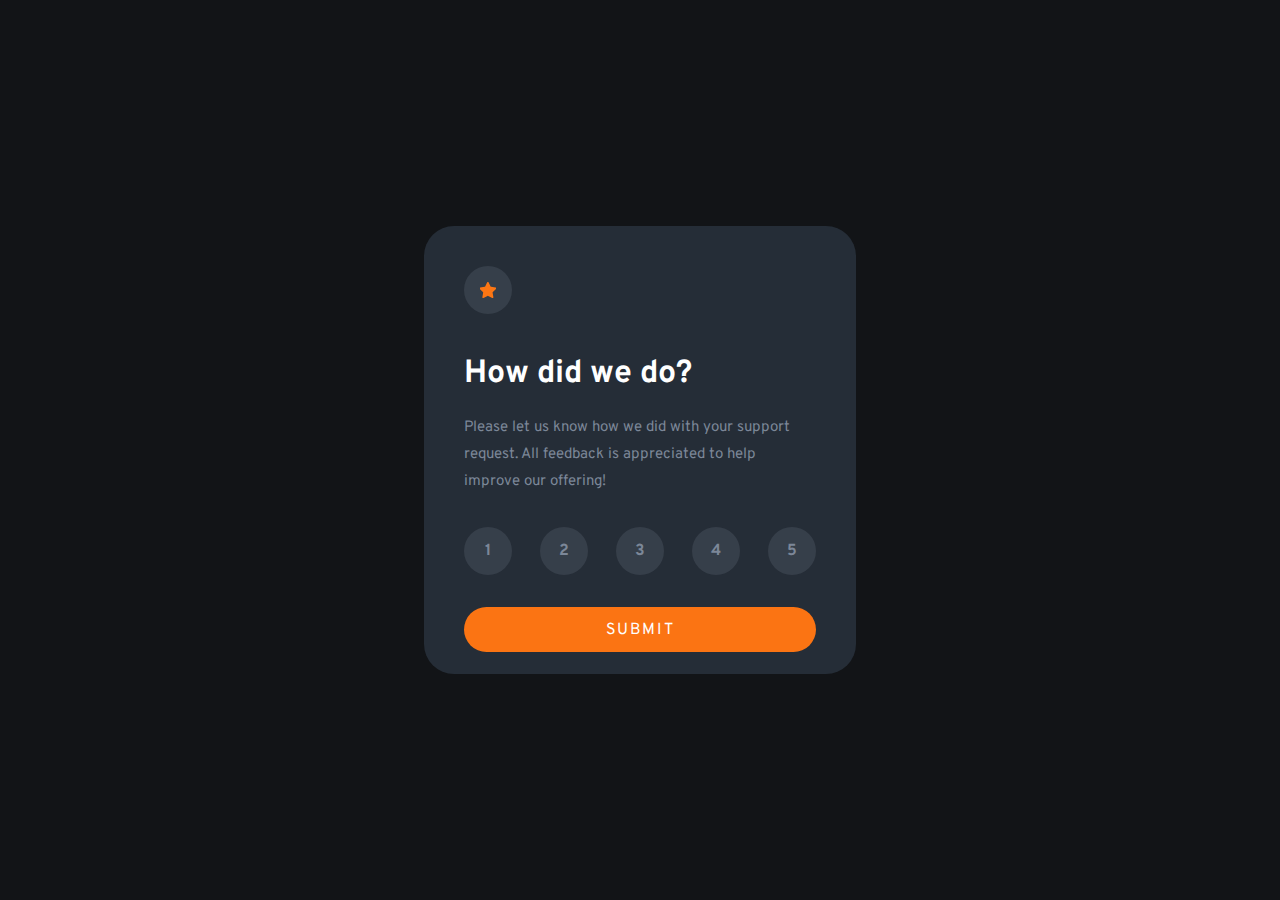
<file: index.html>
<!DOCTYPE html>
<html lang="pt-br">
<head>
    <meta charset="UTF-8">
    <meta http-equiv="X-UA-Compatible" content="IE=edge">
    <meta name="viewport" content="width=device-width, initial-scale=1.0">
    <link rel="stylesheet" href="./assets/css/style.css">
    <link rel="preconnect" href="https://fonts.googleapis.com">
    <link rel="preconnect" href="https://fonts.gstatic.com" crossorigin>
    <link href="https://fonts.googleapis.com/css2?family=Overpass:wght@400;700&display=swap" rel="stylesheet">
    <link rel="shortcut icon" href="../assets/img/favicon-32x32.png" type="image/x-icon">
    <title>Note card</title>
</head>
<body>
    <main>
        <section class="container-front">
            <div id="border-icon">
                <div id="icon-star"></div>
            </div>
            <h1 id="container-title">How did we do?</h1>
            <p class="container-text">Please let us know how we did with your support request. All feedback is appreciated to help improve our offering!</p>
            <ul id="container-list">
                <li><button class="list-item">1</button></li>
                <li><button class="list-item">2</button></li>
                <li><button class="list-item">3</button></li>
                <li><button class="list-item">4</button></li>
                <li><button class="list-item">5</button></li>
            </ul>       
        <a href="#"><button id="container-btn">submit</button></a>
        </section>
        <section class="container-back hidden">
            <div id="container-img"></div>
            <p id="container-note"></p>
            <h2 id="container-thanks">Thank you!</h2>
            <p class="container-text">We appreciate you taking the time to give a rating.
                If you ever need more support, don't hesitate to get
                in touch! 
            </p>            
        </section>   
    </main>
    <script src="assets/js/script.js" defer></script>
</body>
</html>
</file>
<file: assets/css/style.css>
/*GENERAL STYLES*/
*{
    padding: 0;
    margin: 0;
    list-style: none;
    font-family: var(--font);
    outline: none;
}
:root{
    --color-p1: hsl(25, 97%, 53%);
    --color-n1: hsl(0, 0%, 100%);
    --color-n2: hsl(217, 12%, 63%);
    --color-n3: hsl(216, 12%, 54%);
    --color-n4: hsl(213, 19%, 18%);
    --color-n5: hsl(216, 12%, 8%);
    --color-n6:hsla(216, 12%, 54%, .2);
    --font: "Overpass", sans-serif;
}
body{    
    background-color: var(--color-n5);
    display: flex;    
    justify-content: center;
    align-items: center;
    height: 100vh;
}
.container-text{
    max-width: 35ch;
    font-size: .94em;
    color: var(--color-n3);    
    text-align: center;
    line-height: 1.8em;
    margin-bottom: 2rem;
}
section.hidden{
    display: none;
}

/**********CONTAINER-FRONT********/
.container-front{
    width: 22rem;
    height: 23rem;
    background-color: var(--color-n4);
    padding: 2.5rem;
    border-radius: 1.88rem;
}
#icon-star{
    background-image: url('../img/icon-star.svg');
    background-size: cover;
    background-repeat: no-repeat;
    background-position: center;       
    display: block;
    height: .99rem;
    width: .99rem;     
}
#border-icon{
    background-color: var(--color-n6);
    height: .99rem;
    width: .99rem;
    padding: 1.0rem;
    margin-bottom: 2.5rem;
    border-radius: 50%;   
}
#container-title{
    color: var(--color-n1);
    font-weight: 700;    
    margin-bottom: 1.25rem;
    font-size: 2rem;    
}
.container-front .container-text{
    text-align: left;
}
#container-list{
    display: flex;
    justify-content: space-between;
    margin-bottom: 2rem;
}
#container-list .list-item{
    background-color: var(--color-n6);
    color: var(--color-n3);
    font-weight: 700;
    font-size: 1rem;
    width: .99rem;
    height: .99rem;
    padding: 1.5rem;
    border-radius: 50%;
    border: none;    
    display: flex;
    align-items: center;
    justify-content: center;
    cursor: pointer;
    transition: all .1s linear;
}
#container-list .list-item:hover{
    background-color: var(--color-n2);
    color: var(--color-n1);
}
#container-list .list-item:focus{
    background-color: var(--color-p1);
    color: var(--color-n1);
}
#container-btn{
    font-size: 1rem;
    width: 100%;
    height: 2.81rem;
    border-radius: 1.88rem;
    border: none;
    background-color: var(--color-p1);
    text-transform: uppercase;
    color: var(--color-n1);
    letter-spacing: .1em;
    transition: all .1s linear;   
}
#container-btn:hover{
    background-color: var(--color-n1);
    color: var(--color-p1);
    cursor: pointer;
}

/*********CONTAINER-BACK*********/
.container-back{
    width: 22rem;
    height: 100%;
    background-color: var(--color-n4);
    padding: 2.5rem;
    border-radius: 1.88rem;
    display: flex;
    flex-direction: column;
    align-items: center;   
    gap: 1.8rem;   
}
#container-img{
    background-image: url('../img/illustration-thank-you.svg');
    background-size: cover;
    background-repeat: no-repeat;
    background-position: center;
    display: block;
    height: 6rem;
    width: 9rem;      
}
#container-note{
    color: var(--color-p1);    
    letter-spacing: .02em;    
    background-color: var(--color-n6);
    padding: 0.94rem 1.25rem;
    border-radius: 1.88rem;
}
#container-thanks{
    color: var(--color-n1);
    font-weight: 700;
    font-size: 2rem;  
}

/***********RESPONSIVE**********/
@media (max-width: 500px) {
    .container-front, 
    .container-back{
    width: 18rem;
    height: 22rem;    
    padding: 1.5rem;    
    }

    #container-img{
        width: 6rem;       
    }
    #container-title{
        font-size: 1.7rem;
        margin-top: -10px;
    }
    #container-list .list-item{
    padding: 1.2rem;
    }
}
</file>
